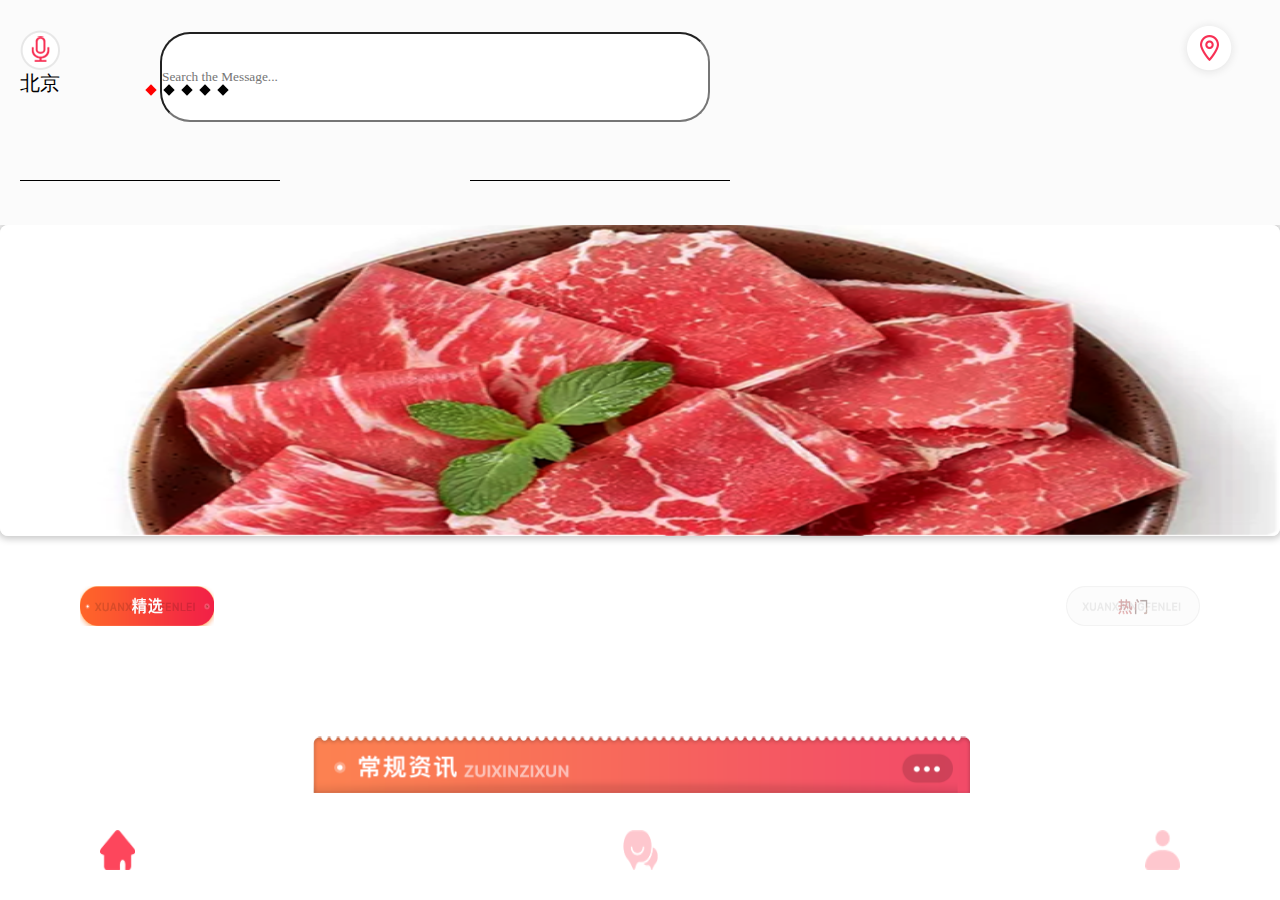
<file: index.html>
<!DOCTYPE html>
<html lang="en">
<head>
	<meta charset="UTF-8">
	<meta name="viewport" content="width=device-width, initial-scale=1.0, maximum-scale=1.0, user-scalable=0">
	<title>Document</title>
	<link rel="stylesheet" href="css/index.css">
	<link rel="stylesheet" href="css/bass.css">
	<link rel="stylesheet" href="css/swiper.min.css">
	<script src="js/rem.js"></script>
	<script src="js/jquery-min.js"></script>
	<script src="js/swiper.min.js"></script>
</head>
<body>
	<div class="top">
		<div class="a1">
			<div class="left">
			<img src="img/yuyinicon.png" alt="">北京
			</div>
			<div class="zhong">
				<input type="text" id="ssk" placeholder="Search the Message...">
				<div id="tu1">
				<img src="img/ditudingwei.png" alt="" >
				</div>
			</div>
		</div>
		<div class="topxia">
			<div class="left-bor"></div>
			<ul class="sigedian">
				<li id="active"></li>
				<li></li>
				<li></li>
				<li></li>
				<li></li>
			</ul>
			<div class="right-bor"></div>

		</div>
	</div>
	<main>
		<div class="swiper-container box">
		  <div class="swiper-wrapper">
		    <div class="swiper-slide">
		    	<img src="img/banner11111.png" alt="">
		    </div>
		    <div class="swiper-slide">
		    	<img src="img/banne2222222222222r.jpg" alt="">
		    </div>
		    <div class="swiper-slide">
		    	<img src="img/banner33333333333.jpg" alt="">
		    </div>
		  </div>
		</div>
		<div class="anniu">
			<div class="z">
				<img src="img/jingxuan--jingxuananniu_03.png" alt="">
			</div>
			<div class="y">
				<img src="img/remen anniu.png" alt="">
			</div>
		</div>

		<div class="zixun">
			<img src="img/zuixinzixun (2).png" alt="">
		</div>

		<section class="item">
			<div class="item-left">
				<div class="item-img1">
					<img src="img/liebiao111111111.png" alt="">
				</div>
				<div class="item-img2">
					<img src="img/xingxingxingxing .png" alt="">
				</div>
			</div>
			<div class="item-right"></div>
			<div class="item-top">
				<img src="img/liebiaohothothot.png" alt="">
			</div>
			<div class="item-zhong">
				<img src="img/liebiaodadadadada.jpg" alt="">
			</div>
		</section>
		<section class="item">
			<div class="item-left">
				<div class="item-img1">
					<img src="img/liebiao222.png" alt="">
				</div>
				<div class="item-img2">
					<img src="img/xingxingxingxing .png" alt="">
				</div>
			</div>
			<div class="item-right"></div>
			<div class="item-top">
				<img src="img/liebiaohothothot.png" alt="">
			</div>
			<div class="item-zhong">
				<img src="img/liebiaodadadadada.jpg" alt="">
			</div>
		</section>
		<section class="item">
			<div class="item-left">
				<div class="item-img1">
					<img src="img/liebiao222.png" alt="">
				</div>
				<div class="item-img2">
					<img src="img/xingxingxingxing .png" alt="">
				</div>
			</div>
			<div class="item-right"></div>
			<div class="item-top">
				<img src="img/liebiaohothothot.png" alt="">
			</div>
			<div class="item-zhong">
				<img src="img/liebiaodadadadada.jpg" alt="">
			</div>
		</section>
	</main>
	

	<div class="tab">
		<div class="tabicon">
			<img src="img/tab1111111111111.png" alt="">
		</div>
		<div class="tabicon">
			<img src="img/tab2222.png" alt="">
		</div>
		<div class="tabicon">
			<img src="img/tab3333.png" alt="">
		</div>
	</div>
</body>
</html>
<script> 
var mySwiper = new Swiper('.swiper-container', {
	autoplay: 5000,//可选选项，自动滑动
})
</script>
</file>
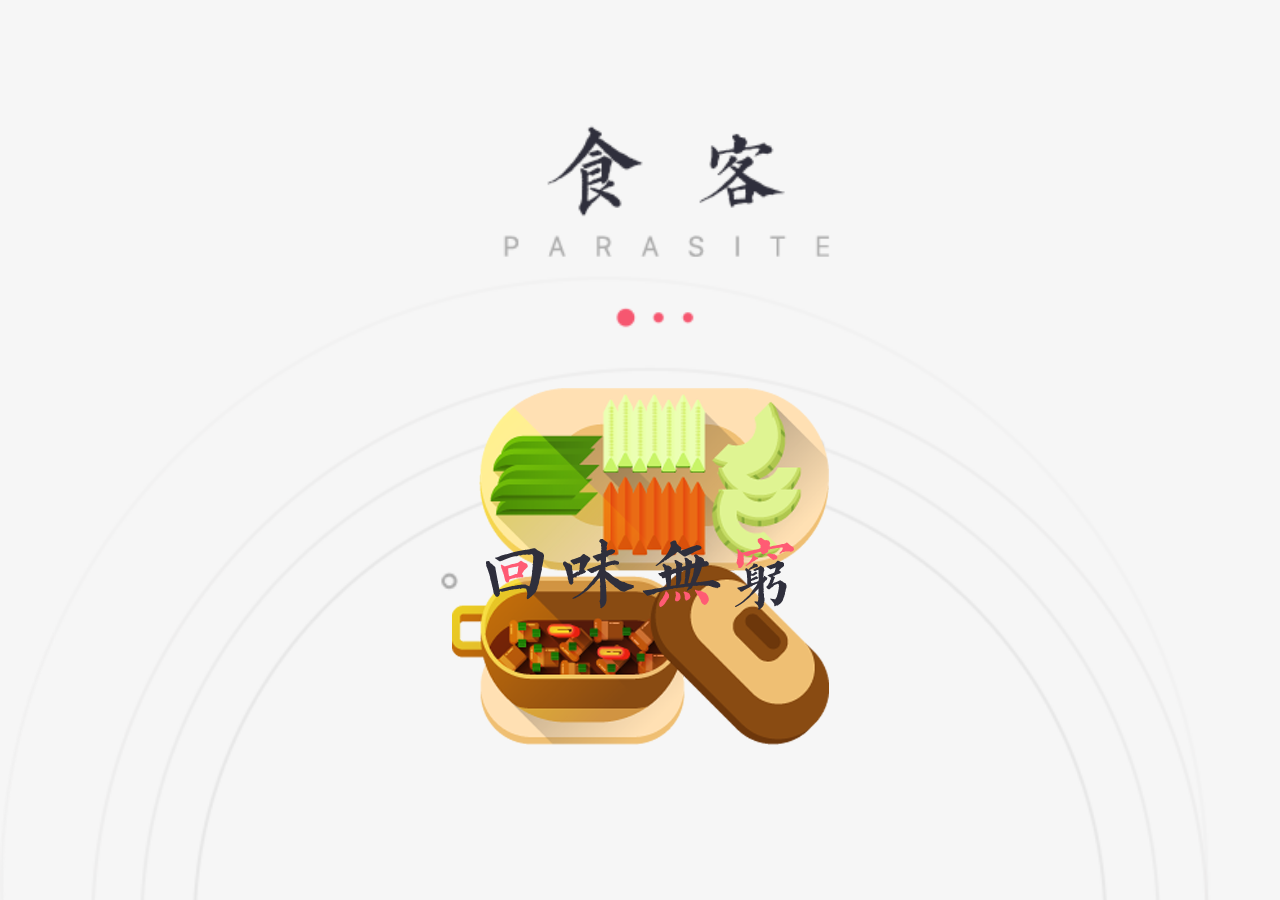
<file: shanping.html>
<!DOCTYPE html>
<html lang="en">
<head>
	<meta charset="UTF-8">
	<meta name="viewport" content="width=device-width, initial-scale=1.0, maximum-scale=1.0, user-scalable=0">  <!-- 让当前浏览器大小和当前设备大小一致 -->
	<title>闪屏</title>
	<link rel="stylesheet" href="css/bass.css">
	<link rel="stylesheet" href="css/sp.css">
	<link rel="stylesheet" href="css/swiper.min.css">
	<link rel="stylesheet" href="css/animate.min.css">	
	<script src="js/rem.js"></script>
	<script src="js/jquery-min.js"></script>
	<script src="js/swiper.min.js"></script>
	<script src="js/swiper.animate1.0.2.min.js"></script>
</head>
<body>
	<div class="swiper-container" id="box">
  		<div class="swiper-wrapper">
		    <div class="swiper-slide">
		    	<div class="t1 ani"  swiper-animate-effect="bounce infinite" swiper-animate-duration="1s">
		    		<img src="img/shanpping1111.png" alt="">
		    	</div>
		    	<div class="w1 ani"  swiper-animate-effect="zoomIn" swiper-animate-duration="1s"  swiper-animate-delay="0.3s">
		    		<img src="img/wenzi111111.png" alt="">
		    	</div>
		    </div>
		    <div class="swiper-slide">
		    	<div class="t2 ani"  swiper-animate-effect="bounce infinite" swiper-animate-duration="1s">
		    		<img src="img/shanping2222222222222.png" alt="">
		    	</div>
		    	<div class="w2 ani"  swiper-animate-effect="zoomIn" swiper-animate-duration="1s"  swiper-animate-delay="0.3s">
		    		<img src="img/wenzi2222222222.png" alt="">
		    	</div>
		    </div>
		    <div class="swiper-slide">
		    	<div class="t3 ani"  swiper-animate-effect="bounce infinite" swiper-animate-duration="1s">
		    		<img src="img/shanping33333333333333.png" alt="">
		    	</div>
		    	<div class="w3 ani"  swiper-animate-effect="zoomIn" swiper-animate-duration="1s"  swiper-animate-delay="0.3s">
		    		<img src="img/wenzi 33333333.png" alt="">
		    	</div>
		    </div>
  		</div>
  	</div>
	
</body>
</html>
<script> 
var mySwiper = new Swiper('.swiper-container', {
	// autoplay: 5000,//可选选项，自动滑动
	
	onInit: function(swiper){ //Swiper2.x的初始化是onFirstInit
      swiperAnimateCache(swiper); //隐藏动画元素 
      swiperAnimate(swiper); //初始化完成开始动画
    }, 
    onSlideChangeEnd: function(swiper){ 
      swiperAnimate(swiper); //每个slide切换结束时也运行当前slide动画
    } ,
   onTransitionStart:function(swiper){
        if(swiper.activeIndex==2 && swiper.previousIndex==2){
            location.href="index.html";
        }
    }
})
</script>
</file>
<file: css/index.css>
#img1{
	position:absolute;
	right:.3rem;
	top:.1rem;
}
.left-bor{
	width: 2.6rem;
	border: 1px solid #000;
	border-bottom: none;
	float: left;
	margin-left: .2rem;

}
.right-bor{
	width: 2.6rem;
	border: 1px solid #000;
	border-bottom: none;
	float: left;

	margin-left: 1.9rem;
}
.top{
	width: 100%;
	height: 2.25rem;
	background: #fbfbfb;
	padding-top: .3rem;
	position: fixed;
	top: 0;
	left: 0;
	z-index: 999;
}
.left{
	float: left;
	/*margin-top: .1rem;*/
	margin-left: .2rem;
}
.zhong{
	float: right;
}
#ssk{
	/*margin-right: 2rem;*/
	width: 5.5rem;
	height: .9rem;
	border-radius: 30px;
	/*margin:0;*/
	position: absolute;
	top: .32rem;
	left: 1.6rem;
}
#tu1{
	position: absolute;
	top: .18rem;
	right: .4rem;
}
.topxia{
	width: 100%;
	margin-top: 1.5rem;
	height: .1rem;
	/*text-align: center;*/
}
.box{
	width: 100%;
	height: 3.11rem;
/* 	background: red; */
	margin: 0 auto;
	border-radius: 8px;
	box-shadow: 0 0 7px 3px #c9c9c9;
}
.box .img{
	border-radius: 8px;

}
.z{
	width: 134px;
	height: 40px;
	float: left;
/* 	background: yellow; */
	border-radius: 30px;
	margin-left: .8rem;
	text-align: center;
	line-height: 40px;
	font-size: 18px;
}
.y{
	width: 134px;
	height: 40px;
	float: right;
/* 	background: green; */
	border-radius: 30px;
	margin-right: .8rem;
	text-align: center;
	line-height: 40px;
	font-size: 18px;
		}
.anniu{
	padding-top: .5rem;
	width: 100%;
	height: 2rem;
		}
.sigedian{
	padding: 0;
	position: absolute;
	top: 81px;
	left: 37px;
	width: 300px;
	height: 10px;
			/*background: blue;*/
	display: flex;
	justify-content: center;

		}
.sigedian li{
	width: 8px;
	height: 8px;
	background: #000;
	margin: 5px;
	transform: rotate(45deg);
	float: left;
}
#active{
			background: red;
}
.left{
	font-size:.2rem;
}

.zixun{
	width: 6.59rem;
	height: .57rem;
/* 	background-color: pink; */
	margin: 0 auto;
}
.tab{
	width: 100%;
	height: 1rem;
	position: fixed;
	bottom: 0;
	left: 0;
	z-index: 999;
	padding: 0 1rem;
	display: flex;
	flex-wrap: wrap;
	justify-content: space-between;
	align-items: center;
}
main{
		position: absolute;
		left: 0;
		right: 0;
		top: 2.25rem;
		bottom: 1rem;
		margin: auto;
		overflow: hidden;
		overflow-y: scroll;
}

.tabicon{
	width: .35rem;
	height: .4rem;
/* 	background-color: yellow; */
	display: flex;
	flex-wrap: wrap;
	justify-content: ;
	align-items: center;

}

 
.item{
	width: 7.13rem;
	height: 2.21rem;
/* 	background-co  lor: skyblue; */
	border-radius: .1rem;
	margin: 0 auto;
	margin-top: .53rem;
	box-shadow: 0 .2rem .1rem .1rem rgba(0, 0, 0, .1);
	position: relative;
}
.item-left{
	width: 1.33rem;
	padding-left: .4rem;
	padding-top: .32rem;
	padding-bottom: .23rem;
	height: 100%;
/* 	background-color: yellowgreen; */
	float: left;
	display: flex;
	flex-wrap: wrap;
	align-content: space-between;
}
.item-img1{
	width: .9rem;
	height: .95rem;
/* 	background-color: blue; */
}
.item-img2{
	width: .88rem;
	height: .2rem;
/* 	background-color: blue; */
}
.item-top{
	width: .68rem;
	height: .78rem;
	background-color: red;
	position: absolute;
	top: -.3rem;
	right: .3rem;
}
.item-zhong{
	width: 3.48rem;
	height: 2.20rem;
/* 	background-color: red; */
	position: absolute;
	right: 1.8rem;

}
</file>
<file: css/bass.css>
*{
	margin: 0;
	padding: 0;
	text-decoration: none;/*文本描述，清楚下划线*/
	font-family: '微软雅黑','苹方';
	list-style: none;
	user-select: none;
	-webkit-user-select: none;
	-webkit-tap-highlight-color: rgba(0,0,0,0);
	box-sizing: border-box;


}/*清楚默认样式*/
img{
	width: 100%;
	height: 100%;
	display: block;
	border: 0;
}/*清楚默认样式*/
@font-face {
  font-family: 'iconfont';  /* project id 386412 */
  src: url('http//at.alicdn.com/t/font_386412_u6zuvaf2tgnidx6r.eot');
  src: url('http//at.alicdn.com/t/font_386412_u6zuvaf2tgnidx6r.eot?#iefix') format('embedded-opentype'),
  url('http//at.alicdn.com/t/font_386412_u6zuvaf2tgnidx6r.woff') format('woff'),
  url('http//at.alicdn.com/t/font_386412_u6zuvaf2tgnidx6r.ttf') format('truetype'),
  url('http//at.alicdn.com/t/font_386412_u6zuvaf2tgnidx6r.svg#iconfont') format('svg');
}
</file>
<file: css/sp.css>
#box{
	width: 100%;
	height: 100vh;
	background-color: #F6F6F6;
}
.swiper-slide{
	width: 100%;
	height: 100%;
	position: relative;
}
.swiper-slide:nth-child(1){
	background:#F6F6F6 url('../img/wanzheng11111111.png');
	background-size: 100% auto;
}
.swiper-slide:nth-child(2){
	background:#F6F6F6 url('../img/wanzheng222222222.png');
	background-size: 100% auto;
}

.swiper-slide:nth-child(3){
	background:#F6F6F6 url('../img/wanzheng33333333333.png');
	background-size: 100% auto;
}

.t1{
	width: 3.77rem;
	height: 3.57rem;
	position: absolute;
	top: 3.88rem;
	left: 0;
	right: 0;
	margin: auto;
}
.w1{
	width: 3.08em;
	height: .73rem;
	position: absolute;
	bottom:2.9rem;
	left: 0;
	right: 0;
	margin: auto;
}
.t2{
	width: 3.77rem;
	height: 3.57rem;
	position: absolute;
	top: 4rem;
	left: 0;
	right: 0;
	margin: auto;
}
.w2{
	width: 3.08em;
	height: .73rem;
	position: absolute;
	bottom:2.56rem;
	left: 0;
	right: 0;
	margin: auto;
}
.t3{
	width: 3.77rem;
	height: 3.57rem;
	position: absolute;
	top: 4rem;
	left: 0;
	right: 0;
	margin: auto;
}
.w3{
	width: 3.08em;
	height: .73rem;
	position: absolute;
	bottom:2.5rem;
	left: 0;
	right: 0;
	margin: auto;
}
</file>
